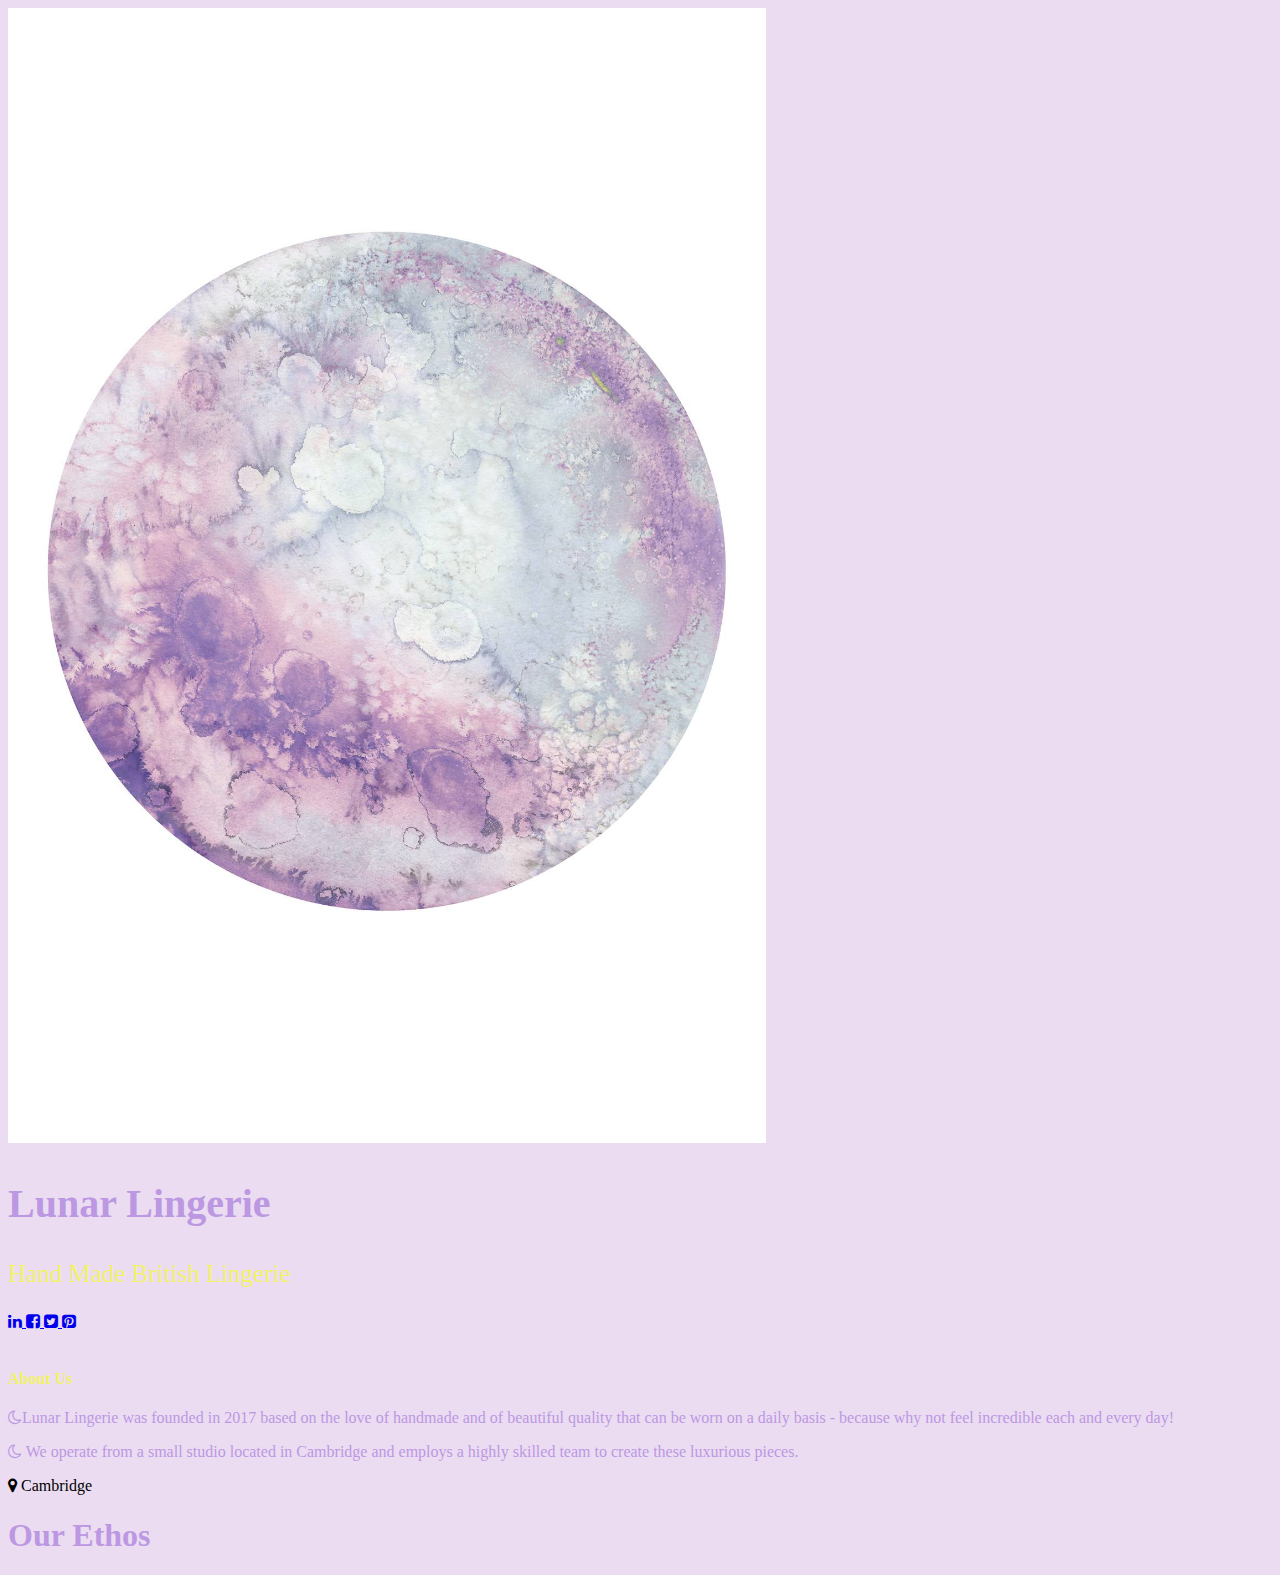
<file: index.html>
<!DOCTYPE html>
<html>
	<head>
		<title> Lunar Lingerie </title>
		<link rel="stylesheet" href="https://maxcdn.bootstrapcdn.com/bootstrap/4.0.0-beta/css/bootstrap.min.css" integrity="sha384-/Y6pD6FV/Vv2HJnA6t+vslU6fwYXjCFtcEpHbNJ0lyAFsXTsjBbfaDjzALeQsN6M" crossorigin="anonymous">	
		<link href="https://maxcdn.bootstrapcdn.com/font-awesome/4.7.0/css/font-awesome.min.css" rel="stylesheet" integrity="sha384-wvfXpqpZZVQGK6TAh5PVlGOfQNHSoD2xbE+QkPxCAFlNEevoEH3Sl0sibVcOQVnN" crossorigin="anonymous">
		<link rel="stylesheet" type="text/css" href="styles/styles.css">
	</head>
	<body> 
		<div class="container">
			<div class="row">
				<div class="col-md-4">
					<div class="card text-center">
						<div class="card-block">
							<img class="rounded-circle profile-pic" src="lunar-moon.jpg" width="200">
							<h2 class="card-title lunar-title">Lunar Lingerie</h2>
							<p class="card-text"> Hand Made British Lingerie </p>
						</div>
						<div class="card-footer">
							<a href="https://www.linkedin.com/in/georgie-kemp-725831112/">
								<i class="fa fa-linkedin" aria-hidden="true"></i>
							</a>
							<a href="https://www.facebook.com/georgie.kemp.16">
								<i class="fa fa-facebook-square" aria-hidden="true"></i>
							</a>
							<a href="https://twitter.com/">
								<i class="fa fa-twitter-square" aria-hidden="true"></i>
							</a>
							<a href="https://www.pinterest.com/">
								<i class="fa fa-pinterest-square" aria-hidden="true"></i>
							</a>
						</div>
					</div>
				<br>
				<div class ="card">
					<div class="card-block">
						<h4 class="class-title"> About Us </h4>
						<p> <i class="fa fa-moon-o" aria-hidden="true"></i>Lunar Lingerie was founded in 2017 based on the love of handmade and of beautiful quality that can be worn on a daily basis - because why not feel incredible each and every day! </p>

						<p> <i class="fa fa-moon-o" aria-hidden="true"></i> We operate from a small studio located in Cambridge and employs a highly skilled team to create these luxurious pieces. </p>
						<i class="fa fa-map-marker" aria-hidden="true"></i> Cambridge
					</div>
				</div>
				
			</div>
			<div class="col-md-8">
				<h1> Our Ethos </h1>
			</div>
		</div>

		<script src="https://code.jquery.com/jquery-3.2.1.slim.min.js" integrity="sha384-KJ3o2DKtIkvYIK3UENzmM7KCkRr/rE9/Qpg6aAZGJwFDMVNA/GpGFF93hXpG5KkN" crossorigin="anonymous"></script>
		<script src="https://cdnjs.cloudflare.com/ajax/libs/popper.js/1.11.0/umd/popper.min.js" integrity="sha384-b/U6ypiBEHpOf/4+1nzFpr53nxSS+GLCkfwBdFNTxtclqqenISfwAzpKaMNFNmj4" crossorigin="anonymous"></script>
		<script src="https://maxcdn.bootstrapcdn.com/bootstrap/4.0.0-beta/js/bootstrap.min.js" integrity="sha384-h0AbiXch4ZDo7tp9hKZ4TsHbi047NrKGLO3SEJAg45jXxnGIfYzk4Si90RDIqNm1" crossorigin="anonymous"></script>
	</body>
</html>
</file>
<file: styles/styles.css>
.profile-pic{
	width:60%;

}

.lunar-title {
	color: #bc98e2;
	font-family: Snell Roundhand;
	font-size: 40px;
}

.card-text{
	color: #f2f268;
	font-family: Snell Roundhand;
	font-size:25px;
}

body{
	background-color: #ebdcf2
}

p {
	font-size:10;
	color: #bc98e2;
}

h4 {
	color: #f2f268;
}

h1 {
	color: #bc98e2;
	font-family: Snell Roundhand;
}
</file>
